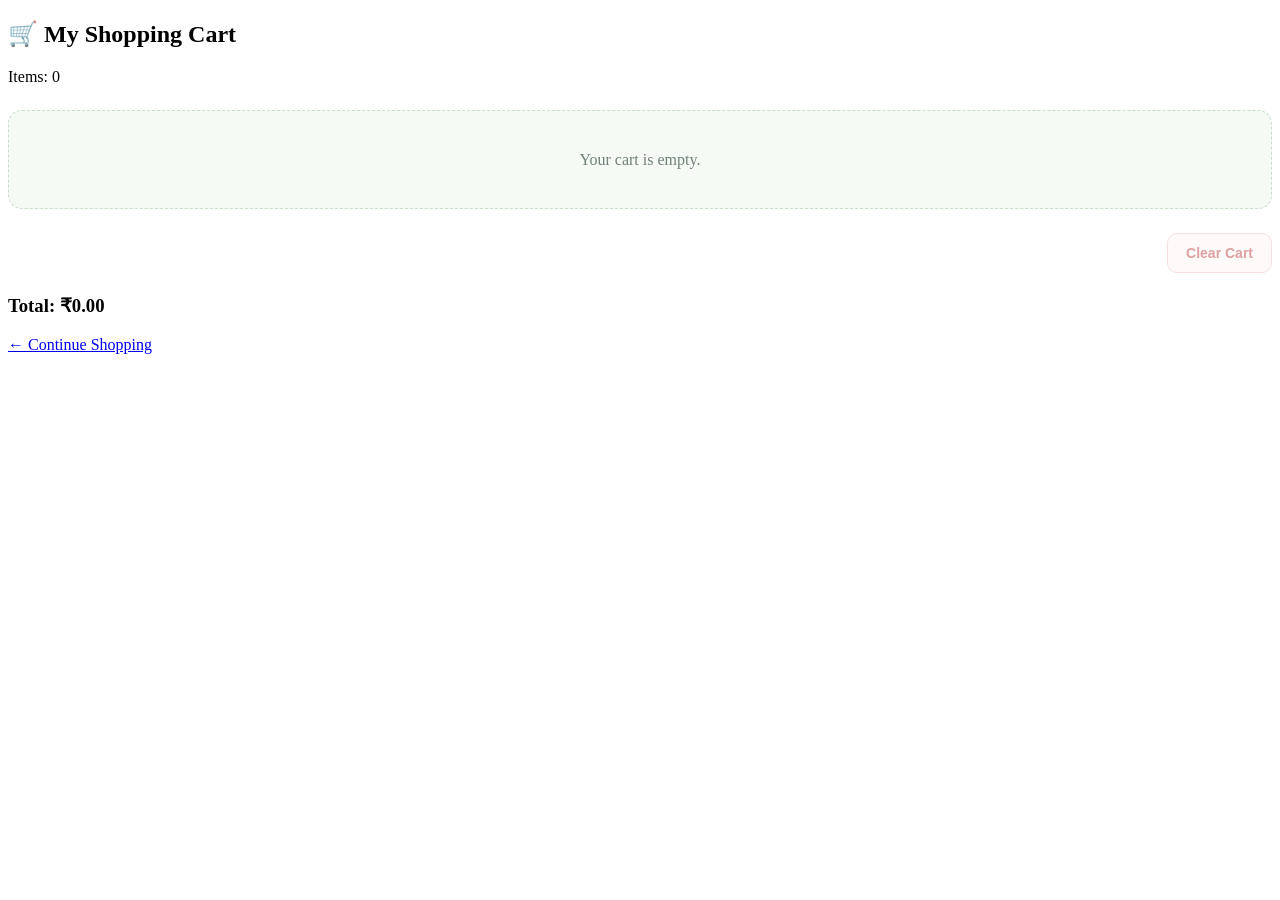
<file: cart.html>
<!DOCTYPE html>
<html lang="en">

<head>
    <meta charset="UTF-8">
    <meta name="viewport" content="width=device-width, initial-scale=1.0">
    <title>FreshMart | Shopping Cart</title>

    <style>
        /* ========================================
   FreshMart - Premium Cart Items
======================================== */

#cart-items {
    display: flex;
    flex-direction: column;
    gap: 16px;
    margin: 24px 0;
}

/* Empty cart message */
#cart-items.is-empty {
    display: block;
    padding: 35px 20px;
    text-align: center;
    color: #718078;
    background: #f5faf5;
    border: 1px dashed #c9ddca;
    border-radius: 14px;
    line-height: 1.7;
}

/* Individual cart product */
.cart-item {
    display: grid;
    grid-template-columns: minmax(0, 1fr) auto auto;
    align-items: center;
    gap: 20px;
    padding: 20px;
    background: linear-gradient(135deg, #ffffff, #f5faf5);
    border: 1px solid #e0ece0;
    border-radius: 16px;
    box-shadow: 0 4px 14px rgba(31, 93, 47, 0.06);
    transition: transform 0.2s ease, box-shadow 0.2s ease,
                border-color 0.2s ease;
}

.cart-item:hover {
    transform: translateY(-2px);
    border-color: #b4d7b8;
    box-shadow: 0 8px 22px rgba(31, 93, 47, 0.11);
}

/* Product details */
.cart-item-details {
    min-width: 0;
    overflow-wrap: anywhere;
}

.cart-item-details strong {
    display: block;
    margin-bottom: 8px;
    color: #194d2b;
    font-size: 17px;
    font-weight: 750;
}

.cart-item-details p {
    margin: 5px 0;
    color: #6b7d70;
    font-size: 14px;
    line-height: 1.5;
}

.cart-item-details .cart-subtotal {
    margin-top: 9px;
    color: #21813b;
    font-weight: 750;
}

/* Quantity controls */
.quantity-controls {
    display: flex;
    align-items: center;
    justify-content: center;
    gap: 10px;
    padding: 6px;
    background: #eaf5eb;
    border: 1px solid #d5e8d6;
    border-radius: 30px;
}

.quantity-btn {
    display: inline-flex;
    align-items: center;
    justify-content: center;
    width: 34px;
    height: 34px;
    padding: 0;
    border: none;
    border-radius: 50%;
    background: #23823b;
    color: #ffffff;
    font-size: 22px;
    font-weight: 600;
    cursor: pointer;
    transition: background 0.2s ease, transform 0.2s ease;
}

.quantity-btn:hover {
    background: #17652d;
    transform: scale(1.06);
}

.quantity-value {
    min-width: 22px;
    color: #194d2b;
    text-align: center;
    font-weight: 750;
    font-variant-numeric: tabular-nums;
}

/* Remove product */
.remove-btn {
    padding: 10px 13px;
    border: 1px solid #f0cccc;
    border-radius: 10px;
    background: #fff5f5;
    color: #bd3434;
    font-size: 13px;
    font-weight: 700;
    cursor: pointer;
    transition: background 0.2s ease, color 0.2s ease;
}

.remove-btn:hover {
    background: #c93636;
    color: #ffffff;
    border-color: #c93636;
}

/* Clear-cart button created by cart.js */
.clear-cart-btn {
    display: block;
    margin: 0 0 22px auto;
    padding: 11px 18px;
    border: 1px solid #e9baba;
    border-radius: 10px;
    background: #fff5f5;
    color: #b52e2e;
    font-size: 14px;
    font-weight: 700;
    cursor: pointer;
    transition: background 0.2s ease;
}

.clear-cart-btn:hover:not(:disabled) {
    background: #c93636;
    border-color: #c93636;
    color: #ffffff;
}

.clear-cart-btn:disabled {
    opacity: 0.45;
    cursor: not-allowed;
}

/* Add-to-cart feedback on index.html */
.productCard .btn.added {
    background: #17652d;
    color: #ffffff;
}

/* Keyboard accessibility */
.quantity-btn:focus-visible,
.remove-btn:focus-visible,
.clear-cart-btn:focus-visible {
    outline: 3px solid #8dc99a;
    outline-offset: 3px;
}

/* Mobile layout */
@media (max-width: 600px) {
    #cart-items {
        gap: 12px;
    }

    .cart-item {
        grid-template-columns: minmax(0, 1fr) auto;
        gap: 14px 10px;
        padding: 15px;
    }

    .cart-item-details {
        grid-column: 1 / -1;
    }

    .quantity-controls {
        justify-self: start;
        gap: 7px;
    }

    .remove-btn {
        justify-self: end;
        padding: 10px 12px;
    }

    .quantity-btn {
        width: 32px;
        height: 32px;
    }

    .clear-cart-btn {
        margin-bottom: 18px;
    }
}

/* Respect reduced-motion preferences */
@media (prefers-reduced-motion: reduce) {
    .cart-item,
    .quantity-btn,
    .remove-btn,
    .clear-cart-btn {
        transition: none;
    }

    .cart-item:hover,
    .quantity-btn:hover {
        transform: none;
    }
}

    </style>
</head>

<body>
    <section id="cart">
        <h2>🛒 My Shopping Cart</h2>

        <p>Items: <span id="cart-count">0</span></p>

        <div id="cart-items">Your cart is empty.</div>

        <h3>
            <span>Total:</span>
            <span>₹<span id="cart-total">0</span></span>
        </h3>

        <a href="index.html#products" class="continue-shopping">
            ← Continue Shopping
        </a>
    </section>

    <script src="cart.js" defer></script>
</body>

</html>
</file>
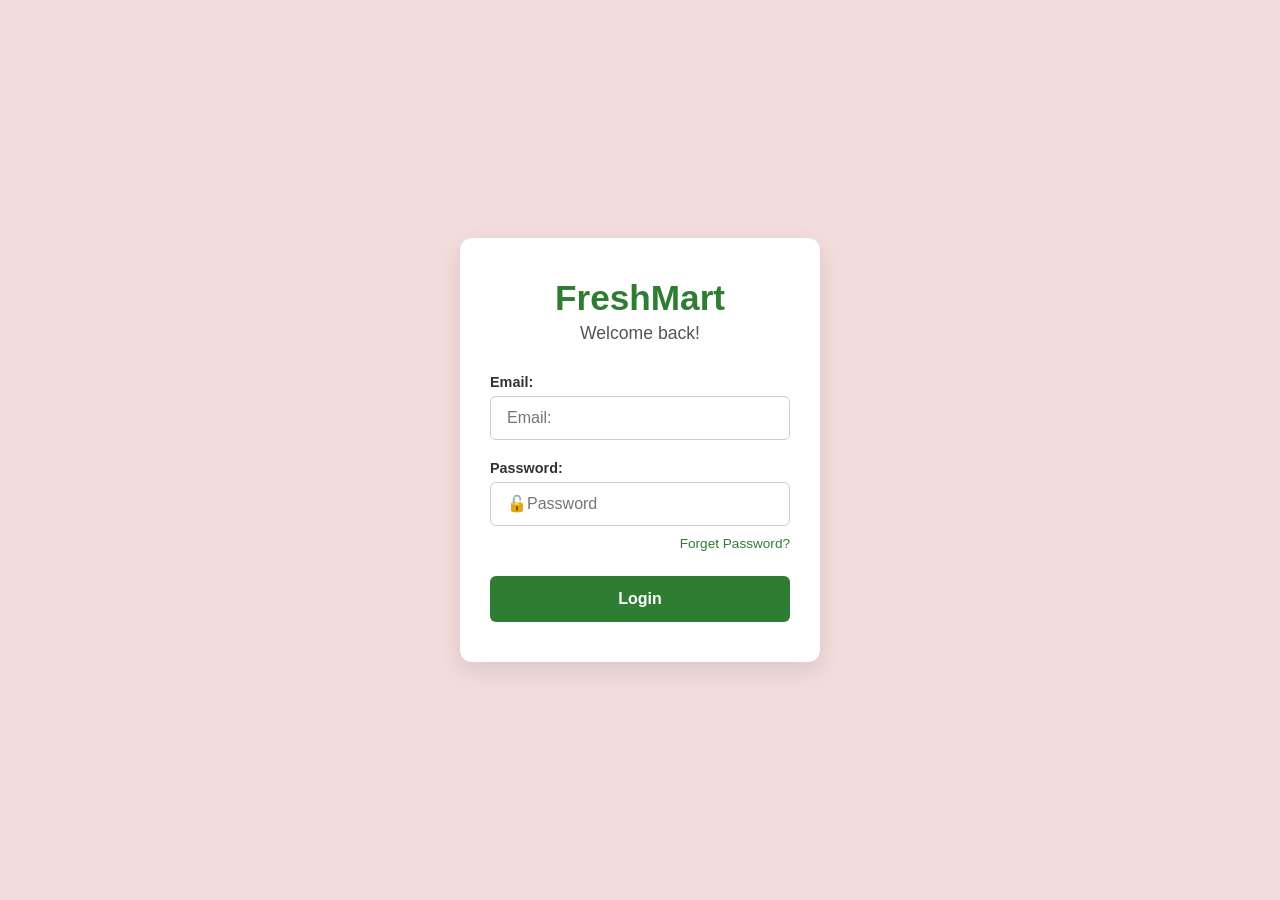
<file: login.html>
<!DOCTYPE html>
<html lang="en">

<head>
    <meta charset="UTF-8">
    <meta name="viewport" content="width=device-width, initial-scale=1.0">
    <title>Login Page</title>
    <style>
        /* Reset default margins and set font */
* {
    margin: 0;
    padding: 0;
    box-sizing: border-box;
    font-family: 'Segoe UI', Tahoma, Geneva, Verdana, sans-serif;
}

/* Center the login container perfectly on the screen */
body {
    display: flex;
    justify-content: center;
    align-items: center;
    min-height: 100vh;
background-color: #f2dcdc;}

/* Outer wrapper for the login area */
.logindiv {
    width: 100%;
    max-width: 400px;
    padding: 20px;
}

/* The actual login card */
.login {
    background: #ffffff;
    padding: 40px 30px;
    border-radius: 12px;
    box-shadow: 0 8px 24px rgba(0, 0, 0, 0.1);
    display: flex;
    flex-direction: column;
}

/* FreshMart Branding Title */
.login h1 {
    color: #2e7d32; /* Deep green */
    text-align: center;
    font-size: 2.2rem;
    margin-bottom: 5px;
    font-weight: 700;
}

/* Welcome Subtitle */
.login h2 {
    color: #555555;
    text-align: center;
    font-size: 1.1rem;
    font-weight: 400;
    margin-bottom: 30px;
}

/* Input labels */
.login label {
    color: #333333;
    font-size: 0.9rem;
    font-weight: 600;
    margin-bottom: 6px;
}

/* Text and Password Fields */
.login input[type="text"],
.login input[type="password"] {
    width: 100%;
    padding: 12px 16px;
    margin-bottom: 20px;
    border: 1px solid #cccccc;
    border-radius: 6px;
    font-size: 1rem;
    outline: none;
    transition: all 0.3s ease;
}

/* Input focus state */
.login input[type="text"]:focus,
.login input[type="password"]:focus {
    border-color: #2e7d32;
    box-shadow: 0 0 0 3px rgba(46, 125, 50, 0.15);
}

/* Forget Password placement */
#sts {
    text-align: right;
    margin-top: -10px;
    margin-bottom: 25px;
    font-size: 0.85rem;
}

/* Forget Password Link styling */
#sts a {
    color: #2e7d32;
    text-decoration: none;
    font-weight: 500;
}

#sts a:hover {
    text-decoration: underline;
}

/* Login Button */
.btn {
    width: 100%;
    background-color: #2e7d32;
    color: #ffffff;
    border: none;
    padding: 14px;
    font-size: 1rem;
    font-weight: 600;
    border-radius: 6px;
    cursor: pointer;
    transition: background-color 0.2s ease, transform 0.1s ease;
}

/* Button interactive states */
.btn:hover {
    background-color: #1b5e20;
}

.btn:active {
    transform: scale(0.98);
}

    </style>
</head>

<body>
    <div class="logindiv">
        <div class="login">
            <h1>FreshMart</h1>
            <h2>Welcome back!</h1>

                <label for="Username">Email:</label>
                <input type="text" placeholder="Email:">
                <label for="Password"> Password:</label>
                <input type="password" placeholder="🔓Password">
                <p id="sts"><a href="#">Forget Password?</a></p>
                
                <button class="btn" onclick="showMessage()">Login</button>
        </div>
    </div>
    <script src="script.js" defer></script>
</body>

</html>
</file>
